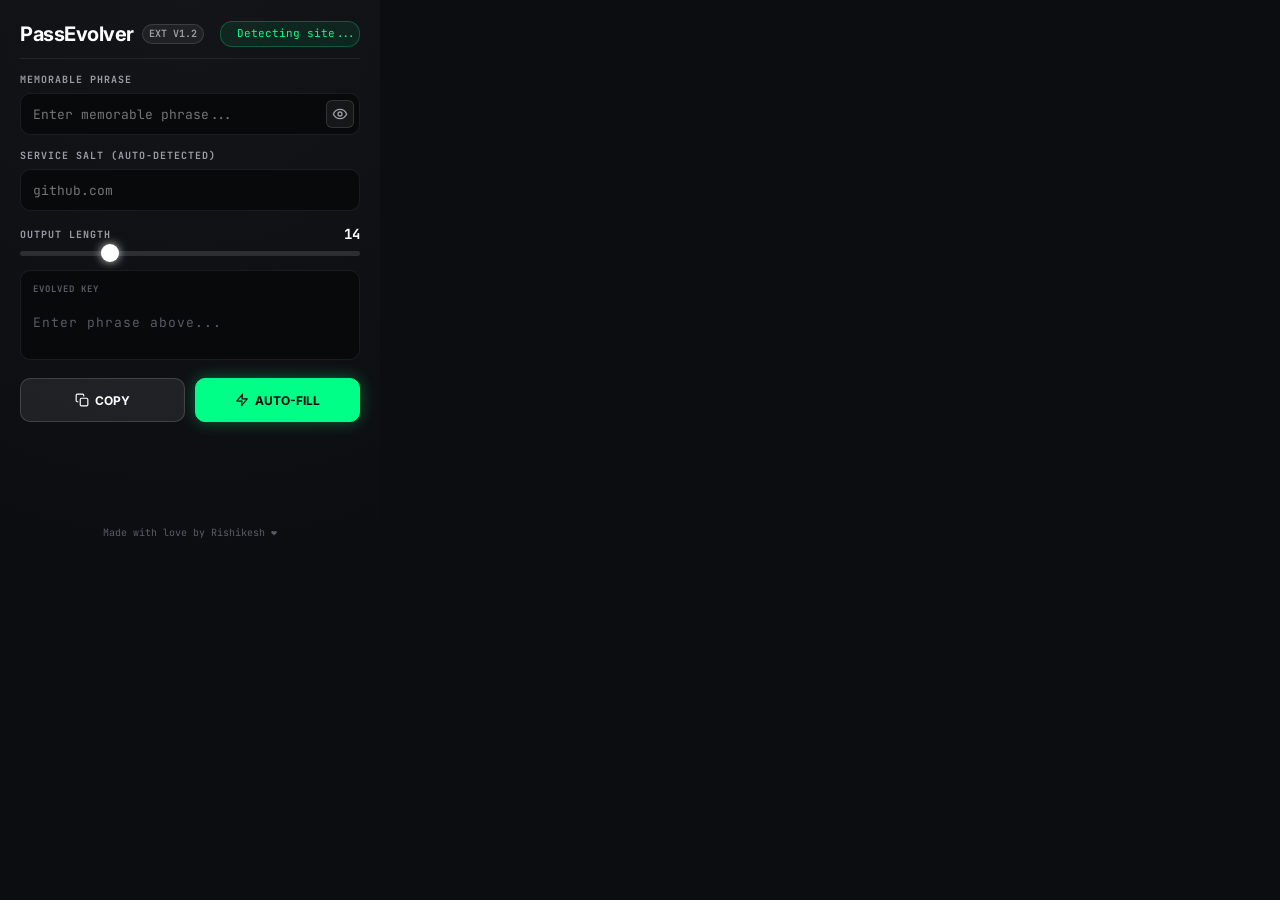
<file: extension/popup.html>
<!DOCTYPE html>
<html lang="en">
<head>
  <meta charset="UTF-8">
  <title>PassEvolver Extension</title>
  <link rel="stylesheet" href="popup.css">
</head>
<body>

  <div class="popup-container">
    <!-- Popup Header -->
    <header class="popup-header">
      <div class="brand-row">
        <h1 class="brand-title">PassEvolver</h1>
        <span class="version-tag">EXT V1.2</span>
      </div>
      <div id="domain-chip" class="domain-chip" title="Active Tab Domain">
        <span class="dot"></span>
        <span id="domain-text">Detecting site...</span>
      </div>
    </header>

    <!-- Phrase Input with High-Visibility Eye Mask/Reveal Toggle -->
    <div class="field-block">
      <label for="phrase-input" class="field-label">MEMORABLE PHRASE</label>
      <div class="input-with-eye">
        <input type="password" id="phrase-input" class="popup-input" placeholder="Enter memorable phrase..." autocomplete="off">
        <button type="button" id="toggle-phrase-eye" class="eye-toggle-btn" title="Mask / Reveal Phrase" aria-label="Toggle Phrase Mask">
          <svg id="eye-icon" width="16" height="16" viewBox="0 0 24 24" fill="none" stroke="currentColor" stroke-width="2" stroke-linecap="round" stroke-linejoin="round"><path d="M2 12s3-7 10-7 10 7 10 7-3 7-10 7-10-7-10-7z"></path><circle cx="12" cy="12" r="3"></circle></svg>
        </button>
      </div>
    </div>

    <!-- Domain / Salt Input -->
    <div class="field-block">
      <label for="salt-input" class="field-label">SERVICE SALT (AUTO-DETECTED)</label>
      <input type="text" id="salt-input" class="popup-input" placeholder="github.com">
    </div>

    <!-- Length Slider -->
    <div class="field-block">
      <div class="label-row">
        <label class="field-label">OUTPUT LENGTH</label>
        <span id="length-val" class="length-val">14</span>
      </div>
      <input type="range" id="length-slider" class="popup-slider" min="8" max="32" value="14">
    </div>

    <!-- Evolved Password Output -->
    <div class="output-card">
      <span class="output-label">EVOLVED KEY</span>
      <div id="output-display" class="output-text placeholder">Enter phrase above...</div>
    </div>

    <!-- Action Buttons -->
    <div class="actions-row">
      <button id="copy-btn" class="btn-primary" type="button">
        <svg width="14" height="14" viewBox="0 0 24 24" fill="none" stroke="currentColor" stroke-width="2" stroke-linecap="round" stroke-linejoin="round"><rect x="9" y="9" width="13" height="13" rx="2" ry="2"></rect><path d="M5 15H4a2 2 0 0 1-2-2V4a2 2 0 0 1 2-2h9a2 2 0 0 1 2 2v1"></path></svg>
        <span>COPY</span>
      </button>
      <button id="autofill-btn" class="btn-primary btn-autofill" type="button">
        <svg width="14" height="14" viewBox="0 0 24 24" fill="none" stroke="currentColor" stroke-width="2" stroke-linecap="round" stroke-linejoin="round"><polygon points="13 2 3 14 12 14 11 22 21 10 12 10 13 2"></polygon></svg>
        <span>AUTO-FILL</span>
      </button>
    </div>

    <!-- Status Toast -->
    <div id="status-toast" class="status-toast"></div>

    <footer style="text-align: center; font-family: var(--font-mono); font-size: 10px; color: var(--text-muted); margin-top: auto; padding-top: 4px;">
      Made with love by Rishikesh ❤️
    </footer>
  </div>

  <script type="module" src="popup.js"></script>
</body>
</html>
</file>
<file: extension/popup.css>
/* ==========================================================================
   PassEvolver - WebExtension Popup Stylesheet v1.2
   ========================================================================== */

@import url('https://fonts.googleapis.com/css2?family=Inter:wght@400;500;600;700&family=JetBrains+Mono:wght@400;500;700&display=swap');

:root {
  --bg-dark: #0C0D10;
  --bg-card: #141519;
  --bg-recessed: #08090B;
  --border-subtle: rgba(255, 255, 255, 0.08);
  --border-focus: rgba(255, 255, 255, 0.25);
  --accent-neon-green: #00FF87;
  --accent-green-glow: rgba(0, 255, 135, 0.35);
  --text-primary: #FFFFFF;
  --text-secondary: #9A9BA5;
  --text-muted: #5A5B66;
  --font-sans: 'Inter', -apple-system, BlinkMacSystemFont, sans-serif;
  --font-mono: 'JetBrains Mono', monospace;
}

*, *::before, *::after {
  box-sizing: border-box;
  margin: 0;
  padding: 0;
}

body {
  width: 380px;
  height: 560px;
  background-color: var(--bg-dark);
  color: var(--text-primary);
  font-family: var(--font-sans);
  font-size: 13px;
  line-height: 1.4;
  overflow: hidden;
  -webkit-font-smoothing: antialiased;
}

.popup-container {
  width: 100%;
  height: 100%;
  padding: 20px;
  display: flex;
  flex-direction: column;
  gap: 14px;
  background: radial-gradient(circle at 50% 0%, rgba(20, 21, 25, 0.95), var(--bg-dark));
}

/* Header */
.popup-header {
  display: flex;
  align-items: center;
  justify-content: space-between;
  border-bottom: 1px solid var(--border-subtle);
  padding-bottom: 10px;
}

.brand-row {
  display: flex;
  align-items: center;
  gap: 8px;
}

.brand-title {
  font-size: 20px;
  font-weight: 700;
  color: #FFFFFF;
  letter-spacing: -0.5px;
}

.version-tag {
  font-family: var(--font-mono);
  font-size: 10px;
  font-weight: 700;
  color: var(--text-secondary);
  background: rgba(255, 255, 255, 0.06);
  border: 1px solid rgba(255, 255, 255, 0.12);
  padding: 2px 6px;
  border-radius: 10px;
}

.domain-chip {
  display: flex;
  align-items: center;
  gap: 6px;
  font-family: var(--font-mono);
  font-size: 11px;
  color: var(--accent-neon-green);
  background: rgba(0, 255, 135, 0.08);
  border: 1px solid rgba(0, 255, 135, 0.25);
  padding: 4px 10px;
  border-radius: 12px;
  max-width: 140px;
  overflow: hidden;
  text-overflow: ellipsis;
  white-space: nowrap;
}

.dot {
  width: 6px;
  height: 6px;
  background-color: var(--accent-neon-green);
  border-radius: 50%;
  box-shadow: 0 0 6px var(--accent-neon-green);
}

/* Fields */
.field-block {
  display: flex;
  flex-direction: column;
  gap: 6px;
}

.field-label {
  font-family: var(--font-mono);
  font-size: 10px;
  font-weight: 700;
  letter-spacing: 1px;
  color: var(--text-secondary);
}

.input-with-eye {
  position: relative;
  width: 100%;
}

.input-with-eye .popup-input {
  padding-right: 42px;
}

.eye-toggle-btn {
  position: absolute;
  right: 6px;
  top: 50%;
  transform: translateY(-50%);
  background: rgba(255, 255, 255, 0.06);
  border: 1px solid rgba(255, 255, 255, 0.12);
  color: var(--text-secondary);
  cursor: pointer;
  width: 28px;
  height: 28px;
  border-radius: 6px;
  display: flex;
  align-items: center;
  justify-content: center;
  z-index: 10;
  transition: all 0.18s ease;
}

.eye-toggle-btn:hover {
  color: #FFFFFF;
  background: rgba(255, 255, 255, 0.15);
  border-color: rgba(255, 255, 255, 0.25);
  transform: translateY(-50%) scale(1.08);
}

.popup-input {
  width: 100%;
  height: 42px;
  background: var(--bg-recessed);
  border: 1px solid var(--border-subtle);
  border-radius: 10px;
  color: #FFFFFF;
  font-family: var(--font-mono);
  font-size: 13px;
  padding: 0 12px;
  outline: none;
  transition: border-color 0.2s ease;
}

.popup-input:focus {
  border-color: var(--border-focus);
}

.label-row {
  display: flex;
  justify-content: space-between;
  align-items: center;
}

.length-val {
  font-family: var(--font-mono);
  font-size: 14px;
  font-weight: 700;
  color: #FFFFFF;
}

.popup-slider {
  -webkit-appearance: none;
  width: 100%;
  height: 5px;
  background: rgba(255, 255, 255, 0.12);
  border-radius: 3px;
  outline: none;
}

.popup-slider::-webkit-slider-thumb {
  -webkit-appearance: none;
  width: 18px;
  height: 18px;
  border-radius: 50%;
  background: #FFFFFF;
  cursor: pointer;
  box-shadow: 0 0 10px rgba(255, 255, 255, 0.8);
}

/* Output Card */
.output-card {
  background: var(--bg-recessed);
  border: 1px solid var(--border-subtle);
  border-radius: 10px;
  padding: 12px;
  display: flex;
  flex-direction: column;
  gap: 4px;
}

.output-label {
  font-family: var(--font-mono);
  font-size: 9px;
  font-weight: 700;
  letter-spacing: 1px;
  color: var(--text-muted);
}

.output-text {
  font-family: var(--font-mono);
  font-size: 16px;
  font-weight: 700;
  color: var(--accent-neon-green);
  letter-spacing: 1px;
  word-break: break-all;
  min-height: 48px;
  display: flex;
  align-items: center;
}

.output-text.placeholder {
  color: var(--text-muted);
  font-size: 13px;
  font-weight: 400;
}

/* Actions Row */
.actions-row {
  display: grid;
  grid-template-columns: 1fr 1fr;
  gap: 10px;
  margin-top: 4px;
}

.btn-primary {
  display: inline-flex;
  align-items: center;
  justify-content: center;
  gap: 6px;
  background: rgba(255, 255, 255, 0.08);
  border: 1px solid rgba(255, 255, 255, 0.15);
  color: #FFFFFF;
  font-family: var(--font-sans);
  font-size: 12px;
  font-weight: 700;
  height: 44px;
  border-radius: 10px;
  cursor: pointer;
  transition: all 0.2s ease;
}

.btn-primary:hover {
  background: rgba(255, 255, 255, 0.16);
  border-color: #FFFFFF;
  transform: translateY(-1px);
}

.btn-autofill {
  background: var(--accent-neon-green);
  border-color: var(--accent-neon-green);
  color: #0A0B0E;
  box-shadow: 0 0 16px var(--accent-green-glow);
}

.btn-autofill:hover {
  background: #00e077;
  border-color: #00e077;
  color: #0A0B0E;
  box-shadow: 0 0 24px var(--accent-green-glow);
}

/* Status Toast */
.status-toast {
  text-align: center;
  font-family: var(--font-mono);
  font-size: 11px;
  font-weight: 700;
  color: var(--accent-neon-green);
  min-height: 16px;
}
</file>
